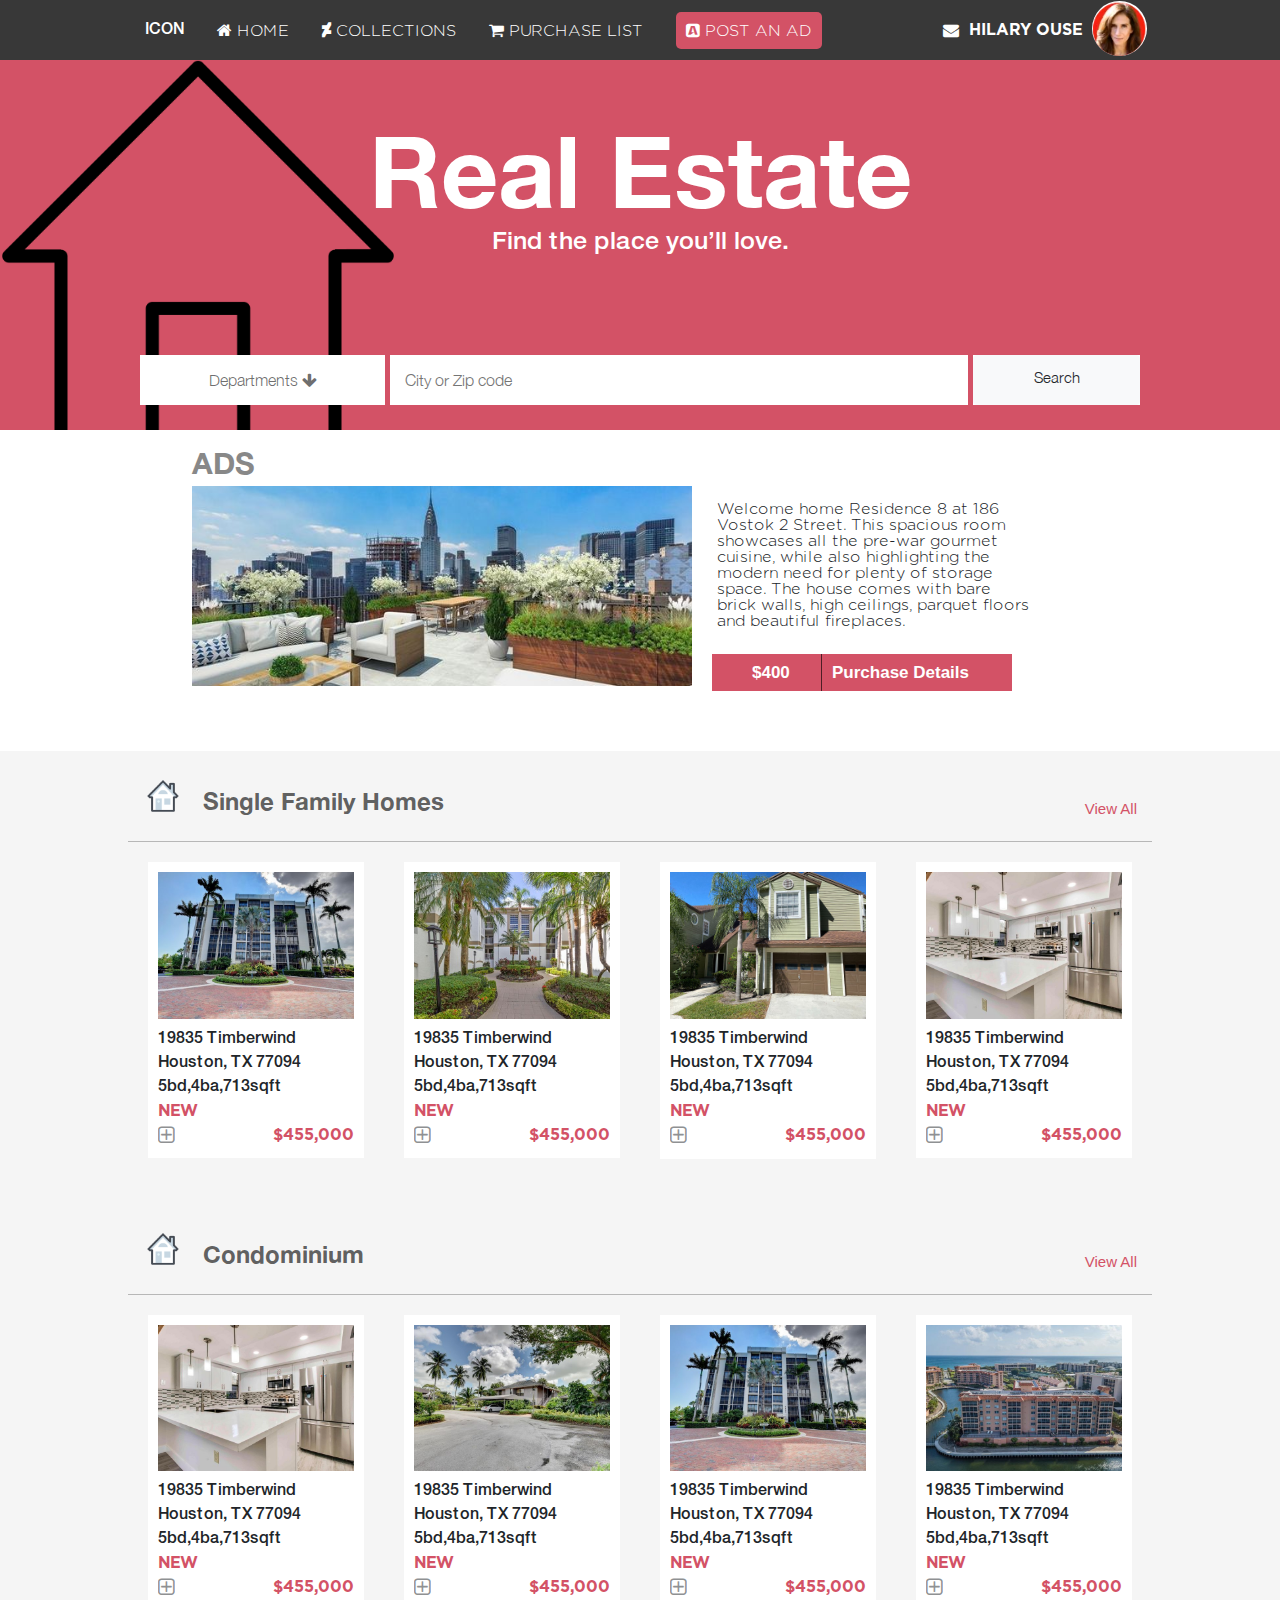
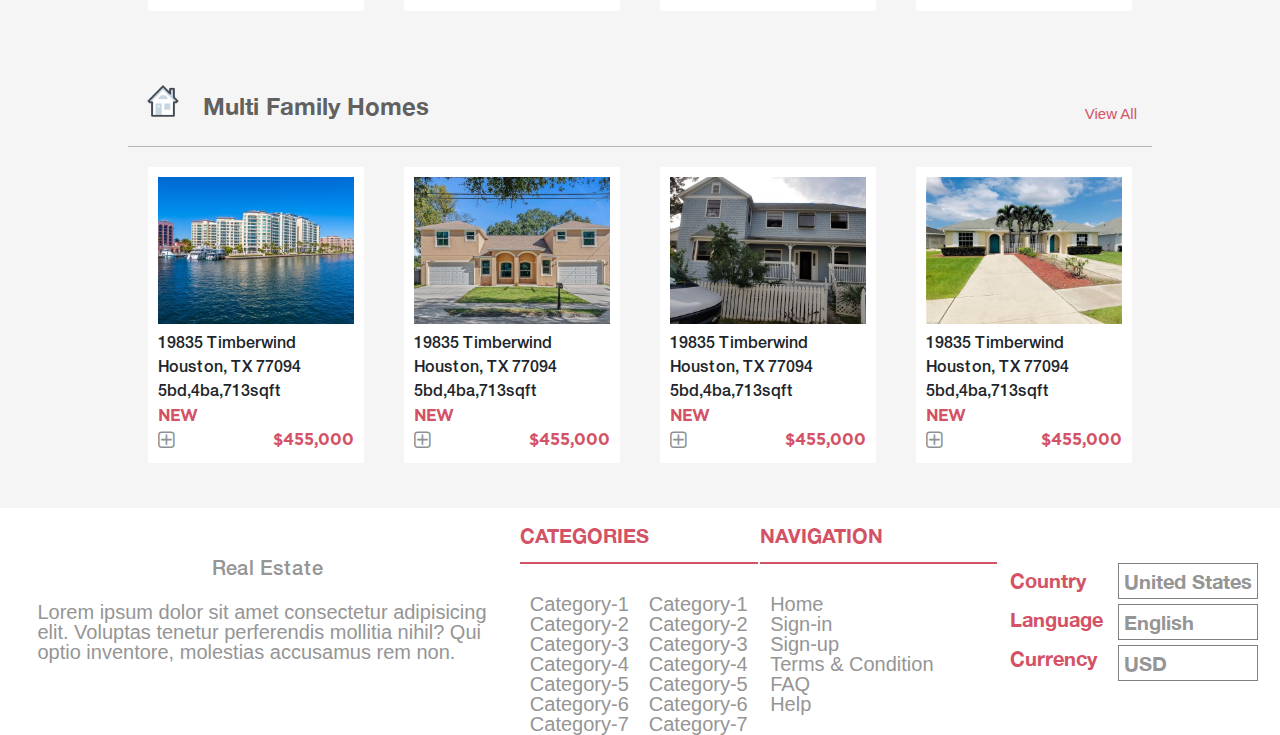
<file: index.html>
<!doctype html>
<html lang="en">

<head>
    <title>Real Estate</title>

    <meta charset="utf-8">
    <meta name="viewport" content="width=device-width, initial-scale=1, shrink-to-fit=no">
    <link rel="stylesheet" href="https://stackpath.bootstrapcdn.com/bootstrap/4.3.1/css/bootstrap.min.css" integrity="sha384-ggOyR0iXCbMQv3Xipma34MD+dH/1fQ784/j6cY/iJTQUOhcWr7x9JvoRxT2MZw1T" crossorigin="anonymous">
    <link rel="stylesheet" href="css/CSS-RESET-PRESET.css">
    <link rel="stylesheet" href="css/style.css">
    <link rel="stylesheet" href="https://stackpath.bootstrapcdn.com/font-awesome/4.7.0/css/font-awesome.min.css">
    <link rel="stylesheet" href="fonts/font.css">

</head>

<body>
    <header class="container-fluid reset-m-p">
        <nav class="row color-3blackish nav-control text-color-white Helvetica-light-stack reset-m-p">
            <ul class="col-md-8 col-12 nav-ul text-nowrap">
                <li class="Helvetica-stack icon-top">
                    Icon
                </li>
                <li>
                    <a href=""><i class="fa fa-home" aria-hidden="true"></i>
                        home</a>
                </li>
                <li>
                    <a href=""><i class="fa fa-deviantart" aria-hidden="true"></i>
                        collections</a>
                </li>
                <li>
                    <a href=""><i class="fa fa-shopping-cart" aria-hidden="true"></i>
                        purchase list</a>
                </li>
                <li class="post-ad-button bg-color-2 d-none d-lg-block">
                    <a href=""><i class="fa fa-buysellads" aria-hidden="true"></i>
                        post an ad</a>

                </li>
            </ul>
            <ul class="user-profile gotham-bold-stack col-4 nav-ul-right d-none d-md-flex d-none">
                <li><i class="fa fa-envelope" aria-hidden="true"></i></li>
                <li>Hilary Ouse</li>
                <li><img class="border-radius" src="img/opinion3.png" alt=""></li>

            </ul>
        </nav>
        <div class="bottom-of-header text-center col-12 bgc-icon text-color-white">
            <h1>Real Estate</h1>
            <p class="text-color-2 Helvetica-stack">Find the place you’ll love.</p>

            <div class=" container header-search-wrapper Helvetica-light-stack d-flex text-nowrap padding-reset">
                <div class="dropdown  d-none d-md-block col-3 reset-m-p">
                    <button class="dropbtn">Departments <i class="fa fa-arrow-down" aria-hidden="true"></i></button>
                    <div class="dropdown-content">
                        <a class="dropdown-content-a" href="#">Single Family</a>
                        <a class="dropdown-content-a" href="#">Multi-Family</a>
                        <a class="dropdown-content-a" href="#">Condominium</a>
                    </div>
                </div>
                <input class="search-bar-city col-8 col-md-7" type="text" placeholder="City or Zip code">

                <a class="col-4 col-md-2 btn btn-light" href="pages/result.html">Search</a>
            </div>

        </div>

    </header>

    <main>
        <div class="l-r-p-bgc-2 section-for-ads">
            <h3 class="ad-title-heading">ADS</h3>
            <div class="img-text-wrapper-ad">
                <div class="img-parent">
                    <div class="ads-img-control">

                    </div>
                </div>
                <div class="text-buttons-wrap">
                    <p class="gotham-stack">Welcome home Residence 8 at 186 Vostok 2 Street. This spacious room showcases all the pre-war gourmet cuisine, while also highlighting the modern need for plenty of storage space. The house comes with bare brick walls, high ceilings, parquet floors and beautiful fireplaces.</p>
                    <div class="buttons-for-ad bgc-main">
                        <div class="price-1"><a class="a-red" href="">$400</a></div>
                        <div class="price-det"><a class="a-red" href="">Purchase Details</a></div>
                    </div>
                    <div class="d-none buttons-for-ad-blocked">
                        <div class="price-det"><a class="a-red" href="">Purchase Details</a></div>
                    </div>
                </div>
            </div>

        </div>

        <div class=" search-field search-field-2 text-nowrap d-md-none padding-reset">
            <div class="dropdown col-5 ">
                <button class="dropbtn">Departments <i class="fa fa-arrow-down" aria-hidden="true"></i></button>
                <div class="dropdown-content">
                    <a class="dropdown-content-a" href="#">Single Family Homes</a>
                    <a class="dropdown-content-a" href="#">Multi-Family</a>
                    <a class="dropdown-content-a" href="#">Condominium</a>
                </div>
            </div>
            <input class="search-bar-city col-4" type="text" placeholder="City or Zip">
            <a class="col-2 btn btn-light" href="pages/result.html">Enter</a>
        </div>

        <div class="l-r-p-bgc houses-display-wrapper ">
            <div class="d-flex col-12 s-f-hs-wrapper justify-content-between align-items-end">
                <div class="d-flex s-f-hs align-items-end">
                    <img class="single-family-homes-icon" src="img/icons8-home-64.png" alt="">
                    <h2>Single Family Homes</h2>
                </div>
                <div class="view-all">
                    <p>View All</p>
                </div>

            </div>

            <div class="row reset-m-p flex-nowrap">

                <hr>

                <div class="single-families col-6 col-lg-3 col-md-4 item-containers">
                    <div class="xf Helvetica-stack">
                        <img class="main-images" src="img/7.jpg" alt="">
                        <p>19835 Timberwind</p>
                        <p>Houston, TX 77094</p>

                        <p>5bd,4ba,713sqft</p>
                        <p class="color-main gotham-bold-stack gotham-bold-stack">NEW</p>

                        <div class="flex-and-space-between ">
                            <i class="fa fa-plus-square-o fa-lg" aria-hidden="true"></i>
                            <p class="color-main gotham-bold-stack price">$455,000</p>
                        </div>
                    </div>

                </div>
                <div class="single-families col-6 col-lg-3 col-md-4 item-containers">
                    <div class="xf Helvetica-stack">
                        <img class="main-images" src="img/4.jpg" alt="">
                        <p>19835 Timberwind</p>
                        <p>Houston, TX 77094</p>

                        <p>5bd,4ba,713sqft</p>
                        <p class="color-main gotham-bold-stack">NEW</p>

                        <div class="flex-and-space-between ">
                            <i class="fa fa-plus-square-o fa-lg" aria-hidden="true"></i>
                            <p class="color-main gotham-bold-stack price">$455,000</p>
                        </div>
                    </div>

                </div>
                <div class="single-families col-6 d-none d-md-block col-lg-3 col-md-4 item-containers">
                    <div class="xf Helvetica-stack">
                        <img class="main-images" src="img/3.jpg" alt="">
                        <p>19835 Timberwind</p>
                        <p>Houston, TX 77094</p>

                        <p>5bd,4ba,713sqft</p>
                        <p class="color-main gotham-bold-stack">NEW</p>

                        <div class="flex-and-space-between ">
                            <i class="fa fa-plus-square-o fa-lg" aria-hidden="true"></i>
                            <p class="color-main gotham-bold-stack price">$455,000</p>
                        </div>
                    </div>

                </div>
                <div class="single-families col-6  col-6 d-none d-lg-block col-lg-3 col-md-4 item-containers">
                    <div class="xf Helvetica-stack">
                        <img class="main-images" src="img/5.jpg" alt="">
                        <p>19835 Timberwind</p>
                        <p>Houston, TX 77094</p>

                        <p>5bd,4ba,713sqft</p>
                        <p class="color-main gotham-bold-stack">NEW</p>

                        <div class="flex-and-space-between ">
                            <i class="fa fa-plus-square-o fa-lg" aria-hidden="true"></i>
                            <p class="color-main gotham-bold-stack price">$455,000</p>
                        </div>
                    </div>

                </div>

            </div>
        </div>

        <div class="l-r-p-bgc houses-display-wrapper ">
            <div class="d-flex col-12 s-f-hs-wrapper justify-content-between align-items-end">
                <div class="d-flex s-f-hs align-items-end">
                    <img class="single-family-homes-icon" src="img/icons8-home-64.png" alt="">
                    <h2>Condominium</h2>
                </div>
                <div class="view-all">
                    <p>View All</p>
                </div>

            </div>

            <div class="row reset-m-p flex-nowrap">

                <hr>

                <div class="single-families col-6 col-lg-3 col-md-4 item-containers">
                    <div class="xf Helvetica-stack">
                        <img class="main-images" src="img/5.jpg" alt="">
                        <p>19835 Timberwind</p>
                        <p>Houston, TX 77094</p>

                        <p>5bd,4ba,713sqft</p>
                        <p class="color-main gotham-bold-stack ">NEW</p>

                        <div class="flex-and-space-between ">
                            <i class="fa fa-plus-square-o fa-lg" aria-hidden="true"></i>
                            <p class="color-main gotham-bold-stack  price">$455,000</p>
                        </div>
                    </div>

                </div>
                <div class="single-families col-6 col-lg-3 col-md-4 item-containers">
                    <div class="xf Helvetica-stack">
                        <img class="main-images" src="img/6.jpg" alt="">
                        <p>19835 Timberwind</p>
                        <p>Houston, TX 77094</p>

                        <p>5bd,4ba,713sqft</p>
                        <p class="color-main gotham-bold-stack ">NEW</p>

                        <div class="flex-and-space-between ">
                            <i class="fa fa-plus-square-o fa-lg" aria-hidden="true"></i>
                            <p class="color-main gotham-bold-stack  price">$455,000</p>
                        </div>
                    </div>

                </div>
                <div class="single-families col-6 d-none d-md-block col-lg-3 col-md-4 item-containers">
                    <div class="xf Helvetica-stack">
                        <img class="main-images" src="img/7.jpg" alt="">
                        <p>19835 Timberwind</p>
                        <p>Houston, TX 77094</p>

                        <p>5bd,4ba,713sqft</p>
                        <p class="color-main gotham-bold-stack ">NEW</p>

                        <div class="flex-and-space-between ">
                            <i class="fa fa-plus-square-o fa-lg" aria-hidden="true"></i>
                            <p class="color-main gotham-bold-stack  price">$455,000</p>
                        </div>
                    </div>

                </div>
                <div class="single-families col-6  col-6 d-none d-lg-block col-lg-3 col-md-4 item-containers">
                    <div class="xf Helvetica-stack">
                        <img class="main-images" src="img/8.jpg" alt="">
                        <p>19835 Timberwind</p>
                        <p>Houston, TX 77094</p>

                        <p>5bd,4ba,713sqft</p>
                        <p class="color-main gotham-bold-stack ">NEW</p>

                        <div class="flex-and-space-between ">
                            <i class="fa fa-plus-square-o fa-lg" aria-hidden="true"></i>
                            <p class="color-main gotham-bold-stack  price">$455,000</p>
                        </div>
                    </div>

                </div>

            </div>
        </div>
        <div class="l-r-p-bgc houses-display-wrapper ">
            <div class="d-flex col-12 s-f-hs-wrapper justify-content-between align-items-end">
                <div class="d-flex s-f-hs align-items-end">
                    <img class="single-family-homes-icon" src="img/icons8-home-64.png" alt="">
                    <h2>Multi Family Homes</h2>
                </div>
                <div class="view-all">
                    <p>View All</p>
                </div>

            </div>

            <div class="row reset-m-p flex-nowrap">

                <hr>

                <div class="single-families col-6 col-lg-3 col-md-4 item-containers">
                    <div class="xf Helvetica-stack main-images-border">
                        <img class="main-images" src="img/9.jpg" alt="">
                        <p>19835 Timberwind</p>
                        <p>Houston, TX 77094</p>

                        <p>5bd,4ba,713sqft</p>
                        <p class="color-main gotham-bold-stack ">NEW</p>

                        <div class="flex-and-space-between ">
                            <i class="fa fa-plus-square-o fa-lg" aria-hidden="true"></i>
                            <p class="color-main gotham-bold-stack  price">$455,000</p>
                        </div>
                    </div>

                </div>
                <div class="single-families col-6 col-lg-3 col-md-4 item-containers">
                    <div class="xf Helvetica-stack main-images-border ">
                        <img class="main-images" src="img/10.jpg" alt="">
                        <p>19835 Timberwind</p>
                        <p>Houston, TX 77094</p>

                        <p>5bd,4ba,713sqft</p>
                        <p class="color-main gotham-bold-stack ">NEW</p>

                        <div class="flex-and-space-between ">
                            <i class="fa fa-plus-square-o fa-lg" aria-hidden="true"></i>
                            <p class="color-main gotham-bold-stack  price">$455,000</p>
                        </div>
                    </div>

                </div>
                <div class="single-families col-6 d-none d-md-block col-lg-3 col-md-4 item-containers">
                    <div class="xf Helvetica-stack main-images-border ">
                        <img class="main-images" src="img/11.jpg" alt="">
                        <p>19835 Timberwind</p>
                        <p>Houston, TX 77094</p>

                        <p>5bd,4ba,713sqft</p>
                        <p class="color-main gotham-bold-stack ">NEW</p>

                        <div class="flex-and-space-between ">
                            <i class="fa fa-plus-square-o fa-lg" aria-hidden="true"></i>
                            <p class="color-main gotham-bold-stack  price">$455,000</p>
                        </div>
                    </div>

                </div>
                <div class="single-families col-6  col-6 d-none d-lg-block col-lg-3 col-md-4 item-containers">
                    <div class="xf Helvetica-stack main-images-border ">
                        <img class="main-images" src="img/12.jpg" alt="">
                        <p>19835 Timberwind</p>
                        <p>Houston, TX 77094</p>

                        <p>5bd,4ba,713sqft</p>
                        <p class="color-main gotham-bold-stack">NEW</p>

                        <div class="flex-and-space-between ">
                            <i class="fa fa-plus-square-o fa-lg" aria-hidden="true"></i>
                            <p class="color-main gotham-bold-stack price">$455,000</p>
                        </div>
                    </div>

                </div>

            </div>
        </div>
    </main>

    <footer class="footer-nav-flex">
        <div class="footer-summary">
            <h4 class="Helvetica-stack text-center">Real Estate</h4>
            <p>Lorem ipsum dolor sit amet consectetur adipisicing elit. Voluptas tenetur perferendis mollitia nihil? Qui optio inventore, molestias accusamus rem non.</p>
        </div>
        <div>
            <h4 class="h4-footer">Categories</h4>
            <div class="d-flex">
                <ul class="footer-ul">
                    <li>Category-1</li>
                    <li>Category-2</li>
                    <li>Category-3</li>
                    <li>Category-4</li>
                    <li>Category-5</li>
                    <li>Category-6</li>
                    <li>Category-7</li>
                </ul>
                <ul class="footer-ul">
                    <li>Category-1</li>
                    <li>Category-2</li>
                    <li>Category-3</li>
                    <li>Category-4</li>
                    <li>Category-5</li>
                    <li>Category-6</li>
                    <li>Category-7</li>
                </ul>
            </div>
        </div>
        <div>
            <h4 class="h4-footer">Navigation</h4>
            <ul class="footer-ul">
                <li>Home</li>
                <li>Sign-in</li>
                <li>Sign-up</li>
                <li>Terms & Condition</li>
                <li>FAQ</li>
                <li>Help</li>
            </ul>
        </div>
        <div class="d-flex footer-language-wrapper">
            <div class="d-flex">
                <div class="selector-settings-footer rs-footer">
                    <h3>Country</h3>
                    <h3>Language</h3>
                    <h3>Currency</h3>
                </div>
                <div class="option-settings-footer rs-footer">
                    <h3>United States</h3>
                    <h3>English</h3>
                    <h3>USD</h3>
                </div>
            </div>

        </div>

    </footer>
    <script src="https://code.jquery.com/jquery-3.3.1.slim.min.js" integrity="sha384-q8i/X+965DzO0rT7abK41JStQIAqVgRVzpbzo5smXKp4YfRvH+8abtTE1Pi6jizo" crossorigin="anonymous"></script>
    <script src="https://cdnjs.cloudflare.com/ajax/libs/popper.js/1.14.7/umd/popper.min.js" integrity="sha384-UO2eT0CpHqdSJQ6hJty5KVphtPhzWj9WO1clHTMGa3JDZwrnQq4sF86dIHNDz0W1" crossorigin="anonymous"></script>
    <script src="https://stackpath.bootstrapcdn.com/bootstrap/4.3.1/js/bootstrap.min.js" integrity="sha384-JjSmVgyd0p3pXB1rRibZUAYoIIy6OrQ6VrjIEaFf/nJGzIxF Helvetica-stackDsf4x0xIM+B07jRM" crossorigin="anonymous"></script>
</body>

</html>
</file>
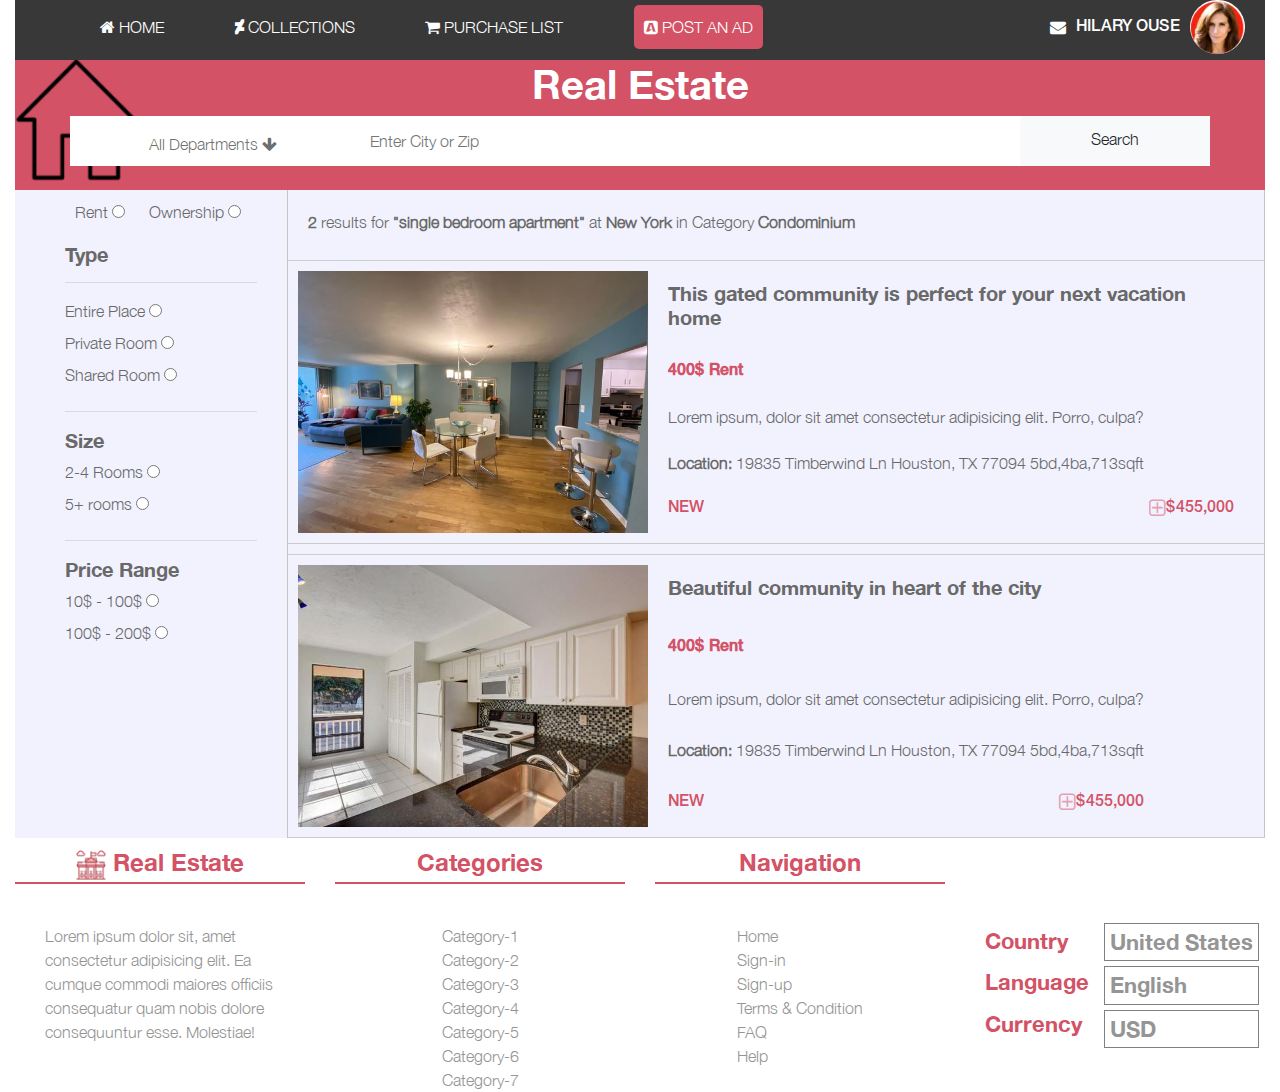
<file: pages/result.html>
<!doctype html>
<html lang="en">

<head>

    <title>Real Estate</title>
    <meta charset="utf-8">
    <meta name="viewport" content="width=device-width, initial-scale=1, shrink-to-fit=no">

    <link rel="stylesheet" href="../css/result.css">
    <link rel="stylesheet" href="../css/CSS-RESET-PRESET-2.css">
    <link rel="stylesheet" href="https://stackpath.bootstrapcdn.com/bootstrap/4.3.1/css/bootstrap.min.css" integrity="sha384-ggOyR0iXCbMQv3Xipma34MD+dH/1fQ784/j6cY/iJTQUOhcWr7x9JvoRxT2MZw1T" crossorigin="anonymous">
    <link rel="stylesheet" href="https://stackpath.bootstrapcdn.com/font-awesome/4.7.0/css/font-awesome.min.css">
    <link rel="stylesheet" href="../fonts/font.css">

</head>

<body>
    <header class="container-fluid">
        <nav class="row color-3blackish nav-control text-color-white Helvetica-light-stack reset-m-p">
            <ul class="d-flex col-md-8 col-12 nav-ul text-nowrap">
                <li>
                    <a href="../index.html"><i class="fa fa-home" aria-hidden="true"></i>
                    home</a></li>
                <li>
                    <a href=""><i class="fa fa-deviantart" aria-hidden="true"></i>
                    collections</a>
                </li>
                <li>
                    <a href=""><i class="fa fa-shopping-cart" aria-hidden="true"></i>
                    purchase list</a>
                </li>
                <li class="post-ad-button bg-color-2 d-none d-lg-block">
                    <a href=""><i class="fa fa-buysellads" aria-hidden="true"></i>
                    post an ad</a>

                </li>
            </ul>
            <ul class="user-profile col-4 nav-ul-right d-none d-md-flex d-none">
                <li><i class="fa fa-envelope" aria-hidden="true"></i></li>
                <li class="Helvetica-stack">Hilary Ouse</li>
                <li><img class="border-radius" src="../img/opinion3.png" alt=""></li>

            </ul>
        </nav>
        <div class="bottom-of-header Helvetica-light-stack text-center col-12 bgc-icon text-color-white">
            <h1>Real Estate</h1>

            <div class=" container header-search-wrapper d-flex text-nowrap padding-reset">
                <div class="dropdown d-none  d-md-block col-3 reset-m-p">
                    <button class="dropbtn">All Departments <i class="fa fa-arrow-down" aria-hidden="true"></i></button>
                    <div class="dropdown-content">
                        <a href="#">Single Family</a>
                        <a href="#">Multi-Family</a>
                        <a href="#">Condominium</a>
                    </div>
                </div>
                <input class="search-bar-city col-8 col-md-7" type="text" placeholder="Enter City or Zip">

                <a class="col-4 col-md-2 btn btn-light" href="result.html">Search</a>
            </div>

        </div>

    </header>
    <main class="container-fluid reset-m-p Helvetica-light-stack">
        <div class="d-flex result-wrap">
            <div class="wrapper-left-form d-none d-lg-block text-nowrap">
                <div class="rent-own-wrap">
                    <label for="rent">Rent</label>
                    <input type="radio" name="rentorown" id="rent" value="rent">
                    <label class="own-tick" for="own">Ownership</label>
                    <input type="radio" name="rentorown" id="own" value="own">
                </div>

                <div>
                    <h5>Type</h5>
                    <hr>
                    <label for="entire-place">Entire Place</label>
                    <input type="radio" name="room-type" id="entire-place" value="entire-place">
                    <br>
                    <label for="private-room">Private Room</label>
                    <input type="radio" name="room-type" id="private-room" value="private-room">
                    <br>
                    <label for="shared-room">Shared Room</label>
                    <input type="radio" name="room-type" id="shared-room" value="shared-room">
                    <br>
                </div>
                <hr>
                <div>
                    <h5>Size</h5>
                    <label for="2-4-room">2-4 Rooms</label>
                    <input type="radio" name="room-count" id="2-4-room" value="2-4-room">
                    <br>
                    <label for="5rooms">5+ rooms</label>
                    <input type="radio" name="room-count" id="5rooms" value="5rooms">
                    <br>
                </div>
                <hr>
                <div>
                    <h5>Price Range</h5>
                    <label for="price-10-100">10$ - 100$</label>
                    <input type="radio" name="price-range" id="price-10-100" value="price-10-100">
                    <br>
                    <label for="price-100-200">100$ - 200$</label>
                    <input type="radio" name="price-range" id="price-100-200" value="price-100-200">
                    <br>
                </div>
            </div>
            <div class="results">
                <div class="result-count">
                    <p>
                        <strong>2</strong> results for <strong>"single bedroom apartment"</strong> at <strong>New
                        York</strong> in Category <strong>Condominium</strong>
                    </p>

                </div>

                <div class="d-md-flex single-families item-containers">
                    <img class="main-images-result" src="../img/18.jpg" alt="">
                    <div class="information-wrapper d-flex flex-column justify-content-between">
                        <h5><strong><a class="information-wrapper-a" href="">This gated community is perfect for your next vacation home</a></strong></h5>
                        <p class="color-main"><strong>400$ Rent</strong></p>
                        <p>Lorem ipsum, dolor sit amet consectetur adipisicing elit. Porro, culpa?</p>
                        <p>
                            <strong>Location:</strong> 19835 Timberwind Ln Houston, TX 77094 5bd,4ba,713sqft
                        </p>

                        <div class="d-flex justify-content-between ">
                            <p class="color-main">NEW</p>

                            <p class="color-main price"><i class="fa fa-plus-square-o fa-lg" aria-hidden="true"></i>$455,000
                            </p>
                        </div>
                    </div>

                </div>
                <div class="d-md-flex single-families item-containers last-con">
                    <img class="main-images-result" src="../img/19.jpg" alt="">
                    <div class="information-wrapper d-flex flex-column justify-content-between">
                        <h5><strong><a class="beau-f" href="">Beautiful community in heart of the city</a></strong></h5>
                        <p class="color-main"><strong>400$ Rent</strong></p>
                        <p>Lorem ipsum, dolor sit amet consectetur adipisicing elit. Porro, culpa?</p>
                        <p>
                            <strong>Location:</strong> 19835 Timberwind Ln Houston, TX 77094 5bd,4ba,713sqft
                        </p>

                        <div class="d-flex justify-content-between ">
                            <p class="color-main">NEW</p>

                            <p class="color-main price"><i class="fa fa-plus-square-o fa-lg" aria-hidden="true"></i>$455,000
                            </p>
                        </div>
                    </div>

                </div>

            </div>

        </div>
    </main>
    <footer class="Helvetica-light-stack">
        <div class="row">
            <div class="footer-description col-lg-3 col-md-4 col-12">
                <h4 class="h4-footer"><img class="footer-icon" src="../img/architecture-and-city.png" alt=""> Real Estate
            </h4>
                <p class="footer-summary-p"> Lorem ipsum dolor sit, amet consectetur adipisicing elit. Ea cumque commodi maiores officiis consequatur quam nobis dolore consequuntur esse. Molestiae!</p>
            </div>
            <div class="footer-categories col-lg-3 col-md-4 col-6">
                <h4 class="h4-footer">
                Categories
            </h4>
                <div class="d-flex justify-content-center ">
                    <div class="d-flex">
                        <ul class="footer-ul">
                            <li>Category-1</li>
                            <li>Category-2</li>
                            <li>Category-3</li>
                            <li>Category-4</li>
                            <li>Category-5</li>
                            <li>Category-6</li>
                            <li>Category-7</li>
                        </ul>

                    </div>
                </div>
            </div>
            <div class="footer-nav col-lg-3 col-6 col-md-4 ">
                <h4 class="h4-footer ">
                Navigation
            </h4>
                <div class="d-flex justify-content-center ">
                    <ul class="footer-ul">
                        <li>Home</li>
                        <li>Sign-in</li>
                        <li>Sign-up</li>
                        <li>Terms & Condition</li>
                        <li>FAQ</li>
                        <li>Help</li>
                    </ul>

                </div>

            </div>
            <div class="footer-language d-md-none d-lg-block col-lg-3">
                <div class="d-flex footer-language-wrapper">
                    <div class="selector-settings-footer">
                        <h3>Country</h3>
                        <h3>Language</h3>
                        <h3>Currency</h3>
                    </div>
                    <div class="option-settings-footer ">
                        <h3>United States</h3>
                        <h3>English</h3>
                        <h3>USD</h3>
                    </div>

                </div>

            </div>

        </div>
        <div class="footer-language d-none d-md-block d-lg-none">
            <div class="footer-language-wrapper-2">
                <div class="selector-settings-footer d-flex">
                    <h3>Country :</h3>
                    <div class="option-settings-footer">
                        <h3>United States</h3>
                    </div>
                    <h3>Language :</h3>
                    <div class="option-settings-footer">
                        <h3>English</h3>
                    </div>
                    <h3>Currency :</h3>
                    <div class="option-settings-footer">
                        <h3>USD</h3>
                    </div>
                </div>
            </div>

        </div>

    </footer>

    <script src="https://code.jquery.com/jquery-3.3.1.slim.min.js" integrity="sha384-q8i/X+965DzO0rT7abK41JStQIAqVgRVzpbzo5smXKp4YfRvH+8abtTE1Pi6jizo" crossorigin="anonymous"></script>
    <script src="https://cdnjs.cloudflare.com/ajax/libs/popper.js/1.14.7/umd/popper.min.js" integrity="sha384-UO2eT0CpHqdSJQ6hJty5KVphtPhzWj9WO1clHTMGa3JDZwrnQq4sF86dIHNDz0W1" crossorigin="anonymous"></script>
    <script src="https://stackpath.bootstrapcdn.com/bootstrap/4.3.1/js/bootstrap.min.js" integrity="sha384-JjSmVgyd0p3pXB1rRibZUAYoIIy6OrQ6VrjIEaFf/nJGzIxFDsf4x0xIM+B07jRM" crossorigin="anonymous"></script>
</body>

</html>
</file>
<file: css/style.css>
body {
  min-width: 320px;
}

.Helvetica-light-stack {
  font-family: "HelveticaNeue-Light", Helvetica, sans-serif !important;
}

.Helvetica-stack {
  font-family: "HelveticaNeue-Medium", Helvetica, sans-serif !important;
}

h1,
h2,
h3,
h4,
h5,
h6 {
  font-family: "HelveticaNeue-Bold", Helvetica, sans-serif;
}

.gotham-stack {
  font-family: "GothamRounded-Light", Arial, Helvetica, sans-serif !important;
}

.gotham-bold-stack {
  font-family: "Gotham-Bold", Arial, Helvetica, sans-serif !important;
}

.text-color-white {
  color: white;
}

.text-color-2 {
  color: white;
}

.text-center {
  text-align: center !important;
}

.text-color-black {
  color: black;
}

.bg-color-2 {
  background-color: #d35266;
}

.bgc-icon {
  background: #d35266 url('../img/house-png-204.png') no-repeat;
}

.color-main {
  color: #d35266;
}

.color-2grayish {
  background-color: #888;
}

.color-3blackish {
  background-color: #383838;
}

h1 {
  font-size: 100px;
  font-weight: 500;
}

a {
  text-decoration: none;
  color: white;
}

/* advertisement */
.ad-section1 {
  margin-bottom: 30px;
  width: 100%;
  height: auto;
  max-height: 500px;
  line-height: 1.5;
  background-color: white;
}

.bgc-main {
  white-space: nowrap;
  max-width: 300px;
  font-size: 17px;
  color: white;
  background-color: #d35266;
  padding: 0 30px;
  font-weight: 700;
}

.a-red:hover {
  cursor: pointer;
  color: #383838;
}

.ad-summary {
  display: flex;
  flex-direction: column;
  padding: 10px 10px;
  justify-content: space-evenly;
  font-size: 15px;
}

.ad-summary h3 {
  color: #d35266;
  font-size: 22px;
}

.advertisement-1 {
  width: 100%;
  height: auto;
}

.advertisement-img1 {
  display: flex;
}

.advertisement-img1 img {
  width: 100%;
  height: auto;
  min-width: 350px;
  max-width: 525px;
  max-height: 400px;
}

.ad-wrapper-1 {
  padding: 10px 50px;
}

.ad-title-heading {
  color: #888;
  padding: 5px 0;
  font-size: 30px;
}

/* newADs */

.section-for-ads {
  padding: 10px 0 50px 0;
}

.section-for-ads h3 {
  font-weight: 700;
}

.img-text-wrapper-ad {
  display: flex;
}

.text-buttons-wrap {
  margin-left: 10px;
  display: flex;
  flex-direction: column;
  justify-content: space-between;
}

.img-text-wrapper-ad p {
  padding: 15px;
}

.img-parent {
  height: 200px;
  width: 100%;
  min-width: 500px;
  max-width: 800px;
  max-height: 300px;
  overflow: hidden;
}

.ads-img-control {
  background: url(../img/21.jpg) center/cover;
  width: 100%;
  height: 100%;
  transition: all 0.5s;
}

.img-parent:hover .ads-img-control {
  scale: 1.5;
}

.buttons-for-ad {
  margin: 10px;
  display: flex;
}

.price-1 {
  min-width: 80px;
  padding: 10px;
  border-right: 1px solid rgba(0, 0, 0, 0.637);
}

.price-det {
  padding: 10px;
}

/* newADS */

/* advertisment ^ */

a:hover {
  text-decoration: none;
  color: #d35266;
}

.nav-control {
  font-family: "GothamRounded-Light", Arial, Helvetica, sans-serif !important;
  height: 60px;
  width: 100%;
}

.nav-ul {
  display: flex;
  justify-content: space-around;
  align-items: center;
  width: 100%;
  text-transform: uppercase;
  padding-left: 10% !important;
}

.nav-ul-right {
  width: 100%;
  align-items: center;
  text-transform: uppercase;
  justify-content: flex-end;
  padding-right: 10% !important;
}

.nav-ul-right li {
  margin: 0 5px;
}

.paw-icon {
  color: red;
  width: 100%;
  max-height: 40px;
}

.post-ad-button {
  padding: 10px;
  border-radius: 5px;
}

.post-ad-button a:hover {
  color: #383838;
}

.bottom-of-header {
  position: relative;
  width: 100%;
  height: auto;
  padding-bottom: 40px;
  max-height: 370px;
}

.bottom-of-header h1 {
  padding-top: 50px;
}

.bottom-of-header p {
  font-size: 25px;
}

/* Style The Dropdown Button */

.dropbtn {
  background-color: white;
  color: rgba(0, 0, 0, 0.589);
  padding: 16px;
  font-size: 16px;
  border: none;
  cursor: pointer;
  height: 100%;
  width: 100%;
  border-right: 5px solid #d35266;
}

/* The container <div> - needed to position the dropdown content */
.dropdown {
  position: relative;
  display: inline-block;
}

/* Dropdown Content (Hidden by Default) */
.dropdown-content {
  display: none;
  position: absolute;
  background-color: #f9f9f9;
  min-width: 160px;
  width: 100%;
  z-index: 1;
}

/* Links inside the dropdown */

.dropdown-content-a {
  color: black;
  padding: 12px 16px;
  text-decoration: none;
  display: block;
  text-transform: uppercase;
}

/* Change color of dropdown links on hover */
.dropdown-content-a:hover { background-color: #f1f1f1; }

/* Show the dropdown menu on hover */
.dropdown:hover .dropdown-content {
  display: block;
}

/* Change the background color of the dropdown button when the dropdown content is shown */
.dropdown:hover .dropbtn {
  color: white;
  background-color: #383838;
}

.padding-reset {
  padding-right: 0 !important;
  padding-left: 0 !important;
}

.search-bar {
  padding-left: 50px;
}

.search-bar-city {
  border: none;
  border-right: 5px solid #d35266;
}

.large-header-icon {
  position: absolute;
  max-height: 250px;
  max-width: 290px;
  width: auto;
  opacity: 0.1;
  left: 0;
  top: 0;
  z-index: 1;
}

.xf {
  line-height: 1.5rem;
  background-color: white !important;
  padding: 10px;
}

.fa-plus-square-o {
  line-height: 1.2em !important;
  opacity: 0.5;
}

.fa-plus-square-o:hover {
  color: #d35266;
  opacity: 1;
}

.s-f-hs-wrapper {
  padding-top: 25px;
  padding-bottom: 25px;
  border-bottom: 1px solid #88888891;
}

.l-r-p-bgc {
  padding-left: 10%;
  padding-right: 10%;
}

.l-r-p-bgc-2 {
  padding-left: 15%;
  padding-right: 18%;
}

.s-f-hs h2 {
  font-size: 24px;
  font-weight: 500;
  color: #383838cb;
}

.flex-and-space-between {
  display: flex;
  justify-content: space-between;
}

.view-all p {
  font-size: 15px;
  font-weight: 400;
  color: #d35266;
  cursor: pointer;
}

.single-families {
  background-color: whitesmoke !important;
  padding: 15px !important;
}

.single-family-homes-icon {
  max-width: 40px;
  margin-right: 20px;
}

.houses-display-wrapper {
  background-color: whitesmoke;
  padding-bottom: 25px !important;
}

.main-2 {
  background-color: whitesmoke;
}

.houses-display-wrapper > .row {
  white-space: nowrap;
}

.item-containers {
  padding: 10px 10px;
  background-color: white;
  border: 5px solid whitesmoke;
}

.item-containers:hover {
  -webkit-box-shadow: 0 0 3px 0 rgba(74, 73, 74, 1);
  -moz-box-shadow: 0 0 3px 0 rgba(74, 73, 74, 1);
  box-shadow: 0 0 3px 0 rgba(74, 73, 74, 1);
  z-index: 100;
  cursor: pointer;
  scale: 1.05;
}

.header-search-wrapper {
  width: 80%;
  margin: 100px auto;
  background-color: white;
  height: 50px;
  z-index: 5;
}

.reset-m-p {
  padding: 0 !important;
  margin: 0 !important;
}

.border-radius {
  max-width: 55px;
  border-radius: 50px;
}

.btn-light {
  font-size: 15px;
  padding-top: 10px !important;
}

.ads-images {
  max-width: 300px;
  width: 100%;
  height: auto;
}

.main-images {
  width: 100%;
}

/* Footer */
footer {
  color: rgb(149, 149, 149);
  font-size: 20px;
  padding-left: 15px;
  padding-right: 15px;
}

.footer-nav-flex {
  display: flex;
  justify-content: space-evenly;
  flex-wrap: wrap;
}

.footer-nav-flex div {
  justify-self: flex-start;
  max-width: 500px;
  min-width: 237px;
}

.footer-summary {
  padding: 30px 20px;
}

.footer-summary h4 {
  padding: 20px;
}

.footer-summary-p {
  padding: 30px;
}

.h4-footer {
  text-transform: uppercase;
  padding: 15px 0;
  color: #d35266;
  border-bottom: 2px solid #d35266;
}

.footer-description h3 {
  color: #d35266;
  font-size: 24px;
  font-weight: 700;
  margin: 10px 0 !important;
}

.footer-ul {
  padding-top: 30px;
  margin: 0 10px;
}

.footer-icon {
  max-width: 30px;
}

.footer-language-wrapper {
  margin-top: 50px;
}

.footer-language-wrapper-2 {
  margin-top: 10px;
}

.selector-settings-footer h3 {
  margin: 5px;
  padding: 5px;
  color: #d35266;
}

.rs-footer {
  min-width: 100px !important;
}

.option-settings-footer h3 {
  margin: 5px;
  padding: 5px;
  border: 1px solid gray;
}

.option-settings-footer {
  cursor: pointer;
}

@media (max-width: 1023px) {
  .single-families {
    padding: 5px !important;
  }

  .img-parent {
    min-width: 325px;
  }

  .bottom-of-header {
    max-height: 150px;
  }

  .bottom-of-header h1 {
    padding-top: 0;
    font-size: 50px;
  }

  .bottom-of-header p {
    font-size: 20px;
  }

  .header-search-wrapper {
    margin: 5px auto;
  }
}

@media (max-width: 767px) {
  .dropbtn {
    border: none;
  }

  .dropdown-content {
    border: none;
  }

  .dropdown-content:hover {
    border: none;
  }

  .search-bar-city { border: none; }

  .section-for-ads {
    padding-bottom: 10px;
  }

  .img-text-wrapper-ad {
    display: block !important;
  }

  .img-text-wrapper-ad p {
    font-size: 16px;
    text-align: left;
  }

  .nav-ul {
    font-size: 15px !important;
  }

  .bottom-of-header {
    display: none;
  }

  .single-families {
    background-color: whitesmoke !important;
    padding: 2px !important;
  }

  h1 {
    font-size: 50px;
  }

  .bottom-of-header p {
    font-size: 15px;
  }

  .large-header-icon {
    max-width: 215px;
  }
}

@media (max-width: 450px) {
  .buttons-for-ad {
    display: none;
  }

  .icon-top {
    display: none;
  }

  .nav-ul {
    font-size: 12px !important;
  }

  .buttons-for-ad-blocked {
    display: block !important;
    white-space: nowrap;
    max-width: 180px;
    font-size: 17px;
    color: white;
    background-color: #d35266;
    font-weight: 700;
    padding: 0;
    margin: 0 auto;
  }

  .price-1 {
    text-align: center;
    border: none;
  }

  .a-red {
    margin: 0;
    padding: 0;
    text-align: center;
  }

  .l-r-p-bgc {
    padding-left: 2%;
    padding-right: 2%;
  }

  .single-families {
    font-size: 12px;
  }

  .search-field * {
    font-size: 12px;
  }
}
</file>
<file: fonts/font.css>
@font-face {
  font-family: 'HelveticaNeue-Bold';
  src:
    url('HelveticaNeueBold/HelveticaNeue-Bold.svg#HelveticaNeue-Bold') format('svg'),
    url('HelveticaNeueBold/HelveticaNeue-Bold.ttf') format('truetype'),
    url('HelveticaNeueBold/HelveticaNeue-Bold.woff') format('woff');
  font-weight: normal;
  font-style: normal;
}

@font-face {
  font-family: 'HelveticaNeueBold';
  src: url('HelveticaNeueBold/HelveticaNeueBold.eot');
  src: url('HelveticaNeueBold/HelveticaNeueBold.eot#iefix') format('embedded-opentype');
  font-weight: normal;
  font-style: normal;
}

@font-face {
  font-family: 'HelveticaNeue-Medium';
  src: url('HelveticaNeueMedium/HelveticaNeue-Medium.eot');
  src:
    url('HelveticaNeueMedium/HelveticaNeue-Medium.eot#iefix') format('embedded-opentype'),
    url('HelveticaNeueMedium/HelveticaNeue-Medium.svg#HelveticaNeue-Medium') format('svg'),
    url('HelveticaNeueMedium/HelveticaNeue-Medium.ttf') format('truetype'),
    url('HelveticaNeueMedium/HelveticaNeue-Medium.woff') format('woff');
  font-weight: normal;
  font-style: normal;
}

@font-face {
  font-family: 'HelveticaNeue-Light';
  src:
    url('HelveticaNeueLight/HelveticaNeue-Light.svg#HelveticaNeue-Light') format('svg'),
    url('HelveticaNeueLight/HelveticaNeue-Light.ttf') format('truetype'),
    url('HelveticaNeueLight/HelveticaNeue-Light.woff') format('woff');
  font-weight: normal;
  font-style: normal;
}

@font-face {
  font-family: 'helvetica-neue-light';
  src: url('HelveticaNeueLight/helvetica-neue-light.eot');
  src: url('HelveticaNeueLight/helvetica-neue-light.eot#iefix') format('embedded-opentype');
  font-weight: normal;
  font-style: normal;
}

@font-face {
  font-family: 'GothamRounded-Light';
  src: url('GothamRoundedLight/GothamRounded-Light.eot');
  src:
    url('GothamRoundedLight/GothamRounded-Light.eot?#iefix') format('embedded-opentype'),
    url('GothamRoundedLight/GothamRounded-Light.svg#GothamRounded-Light') format('svg'),
    url('GothamRoundedLight/GothamRounded-Light.ttf') format('truetype'),
    url('GothamRoundedLight/GothamRounded-Light.woff') format('woff');
  font-weight: normal;
  font-style: normal;
}

@font-face {
  font-family: 'Gotham-Bold';
  src: url('GothamBold/Gotham-Bold.eot');
  src:
    url('GothamBold/Gotham-Bold.eot?#iefix') format('embedded-opentype'),
    url('GothamBold/Gotham-Bold.svg#Gotham-Bold') format('svg'),
    url('GothamBold/Gotham-Bold.ttf') format('truetype'),
    url('GothamBold/Gotham-Bold.woff') format('woff');
  font-weight: normal;
  font-style: normal;
}
</file>
<file: css/result.css>
body {
  min-width: 320px;
}

.Helvetica-light-stack {
  font-family: "HelveticaNeue-Light", Helvetica, sans-serif !important;
}

.Helvetica-stack {
  font-family: "HelveticaNeue-Medium", Helvetica, sans-serif !important;
}

h1,
h2,
h3,
h4,
h5,
h6 {
  font-family: "HelveticaNeue-Bold", Helvetica, sans-serif;
}

.gotham-stack {
  font-family: "GothamRounded-Light", Arial, Helvetica, sans-serif !important;
}

.gotham-bold-stack {
  font-family: "Gotham-Bold", Arial, Helvetica, sans-serif !important;
}

main {
  color: #696969;
}

.result-wrap {
  margin: 0 15px;
  background-color: #f2f2ff !important;
}

.text-color-white {
  color: white;
}

.text-color-2 {
  color: white;
}

.text-center {
  text-align: center !important;
}

.text-color-black {
  color: black;
}

.bg-color-2 {
  background-color: #d35266;
}

.bgc-icon {
  background: #d35266 url('../img/house-png-204\ -extrasmall.png') no-repeat;
}

.color-main {
  color: #d35266;
  font-family: "HelveticaNeue-Medium", Helvetica, sans-serif !important;
}

.color-2grayish {
  background-color: #888;
}

.color-3blackish {
  background-color: #383838;
}

a {
  text-decoration: none;
  color: white;
}

a:hover {
  text-decoration: none;
  color: #d35266;
}

.nav-control {
  height: 60px;
  width: 100%;
}

.nav-ul {
  width: 100%;
  justify-content: space-evenly;
  align-items: center;
  text-transform: uppercase;
}

.nav-ul a {
  text-decoration: none;
  color: white;
}

.dropdown-content a {
  color: black;
  padding: 12px 16px;
  text-decoration: none;
  display: block;
  text-transform: uppercase;
}

.nav-ul a:hover {
  text-decoration: none;
  color: #d35266;
}

.nav-ul-right {
  width: 100%;
  align-items: center;
  text-transform: uppercase;
  justify-content: flex-end;
}

.nav-ul-right li {
  margin: 0 5px;
}

.paw-icon {
  color: red;
  width: 100%;
  max-height: 40px;
}

.post-ad-button {
  padding: 10px;
  border-radius: 5px;
}

.post-ad-button a:hover {
  color: #383838;
}

.bottom-of-header {
  position: relative;
  width: 100%;
  height: 130px;
  padding-bottom: 50px;
}

.bottom-of-header p {
  font-size: 25px;
}

/* Style The Dropdown Button */
.dropbtn {
  background-color: white;
  color: rgba(0, 0, 0, 0.589);
  padding: 16px;
  font-size: 16px;
  border: none;
  cursor: pointer;
  height: 100%;
  width: 100%;
}

/* The container <div> - needed to position the dropdown content */
.dropdown {
  position: relative;
  display: inline-block;
}

/* Dropdown Content (Hidden by Default) */
.dropdown-content {
  display: none;
  position: absolute;
  background-color: #f9f9f9;
  min-width: 160px;
  width: 100%;
  box-shadow: 0 8px 16px 0 rgba(0, 0, 0, 0.2);
  z-index: 1;
}

/* Change color of dropdown links on hover */
.dropdown-content a:hover { background-color: #f1f1f1; }

/* Show the dropdown menu on hover */
.dropdown:hover .dropdown-content {
  display: block;
}

/* Change the background color of the dropdown button when the dropdown content is shown */
.dropdown:hover .dropbtn {
  color: white;
  background-color: #383838;
}

.padding-reset {
  padding-right: 0 !important;
  padding-left: 0 !important;
}

.search-bar {
  border: none;
  padding-left: 50px;
  border-right: 1px solid rgba(128, 128, 128, 0.397);
}

.search-bar-city {
  border: none;
}

.btn-light {
  padding-top: 10px !important;
}

.large-header-icon {
  position: absolute;
  max-height: 250px;
  max-width: 290px;
  width: auto;
  opacity: 0.1;
  left: 0;
  top: 0;
  z-index: 1;
}

.lineheight { line-height: 1.5rem; }

.fa-plus-square-o {
  line-height: 1.2em !important;
  opacity: 0.5;
}

.fa-plus-square-o:hover {
  color: #d35266;
  opacity: 1;
}

.s-f-hs-wrapper {
  margin-top: 25px;
}

.s-f-hs h2 {
  font-size: 24px;
  font-weight: 500;
}

.view-all p {
  font-size: 15px;
  font-weight: 400;
  color: #d35266;
}

.single-family-homes {
  background-color: #f2f2ff !important;
}

.single-families img {
  cursor: pointer;
}

.single-family-homes-icon {
  max-width: 40px;
}

.houses-display-wrapper {
  background-color: #f2f2ff;
}

.houses-display-wrapper > .row {
  overflow-x: auto;
  overflow-y: hidden;
  white-space: nowrap;
}

.item-containers {
  padding: 10px 10px;
  border-bottom: 1px solid rgb(204, 203, 203);
  border-top: 1px solid rgb(206, 206, 206);
  margin-bottom: 10px;
}

.last-con {
  margin-bottom: 0;
}

.header-search-wrapper {
  width: 80%;
  margin: 5px auto;
  background-color: white;
  height: 50px;
  z-index: 5;
}

.reset-m-p {
  padding: 0 !important;
  margin: 0 !important;
}

.border-radius {
  max-width: 55px;
  border-radius: 50px;
}

.ads-images {
  max-width: 300px;
  width: 100%;
  height: auto;
}

.main-images-result {
  width: 100%;
  max-width: 350px;
  min-height: 261px;
  height: 100%;
}

/* form-styling */

/* styling rent or own labels */
.wrapper-left-form {
  width: 325px;
  padding-left: 50px;
  padding-right: 30px;
}

.wrapper-left-form h5 {
  font-weight: 700;
}

.rent-own-wrap {
  padding: 10px 10px 10px 10px;
}

.own-tick {
  margin-left: 20px;
}

/* results */
.results {
  width: 100%;
  height: auto;
  border-left: 1px solid rgb(197, 197, 197);
  border-right: 1px solid rgb(197, 197, 197);
}

.beau-f {
  text-decoration: none;
  color: #696969;
}

.beau-f:hover {
  text-decoration: none;
  color: #696969;
}

.result-count {
  padding: 10px 10px 0 10px;
}

.result-count p {
  color: #696969;
  padding: 10px;
}

.information-wrapper {
  padding: 10px 20px;
  max-height: 261px;
  background-color: #f2f2ff !important;
}

.information-wrapper p {
  margin: 0 !important;
}

.information-wrapper-a {
  text-decoration: none;
  color: #696969 !important;
}

.information-wrapper-a:hover {
  cursor: pointer;
  text-decoration: none;
  color: #696969 !important;
}

/* Footer */
footer {
  color: rgb(149, 149, 149);
  font-size: 20px;
  padding-left: 15px !important;
  padding-right: 15px !important;
}

.footer-summary-p {
  padding: 30px;
}

.h4-footer {
  min-height: 36px;
  text-align: center;
  margin: 10px 0 !important;
  color: #d35266;
  font-size: 24px;
  font-weight: 700;
  border-bottom: 2px solid #d35266;
}

.footer-description h3 {
  color: #d35266;
  font-size: 24px;
  font-weight: 700;
  margin: 10px 0 !important;
}

.footer-ul {
  padding-top: 30px;
  margin: 0 10px;
}

.footer-icon {
  max-width: 30px;
}

.footer-language-wrapper {
  margin-top: 80px;
}

.footer-language-wrapper-2 {
  margin-top: 10px;
}

.selector-settings-footer h3 {
  white-space: nowrap;
  font-size: 22px !important;
  margin: 5px;
  padding: 5px;
  color: #d35266;
}

.option-settings-footer {
  cursor: pointer;
}

.option-settings-footer h3 {
  white-space: nowrap;
  font-size: 22px !important;
  margin: 5px;
  padding: 5px;
  border: 1px solid gray;
}

@media (max-width: 768px) {
  .nav-ul {
    font-size: 12px !important;
  }

  /* after turning main images into a block, we need to allow more width to fill the empty space */
  .main-images-result {
    max-width: 700px;
  }

  h1 {
    font-size: 50px;
  }

  .bottom-of-header p {
    font-size: 15px;
  }

  .large-header-icon {
    max-width: 215px;
  }

  .bgc-icon {
    background: #d35266 url('../img/house-png-204\ -small.png') no-repeat;
  }
}
</file>
